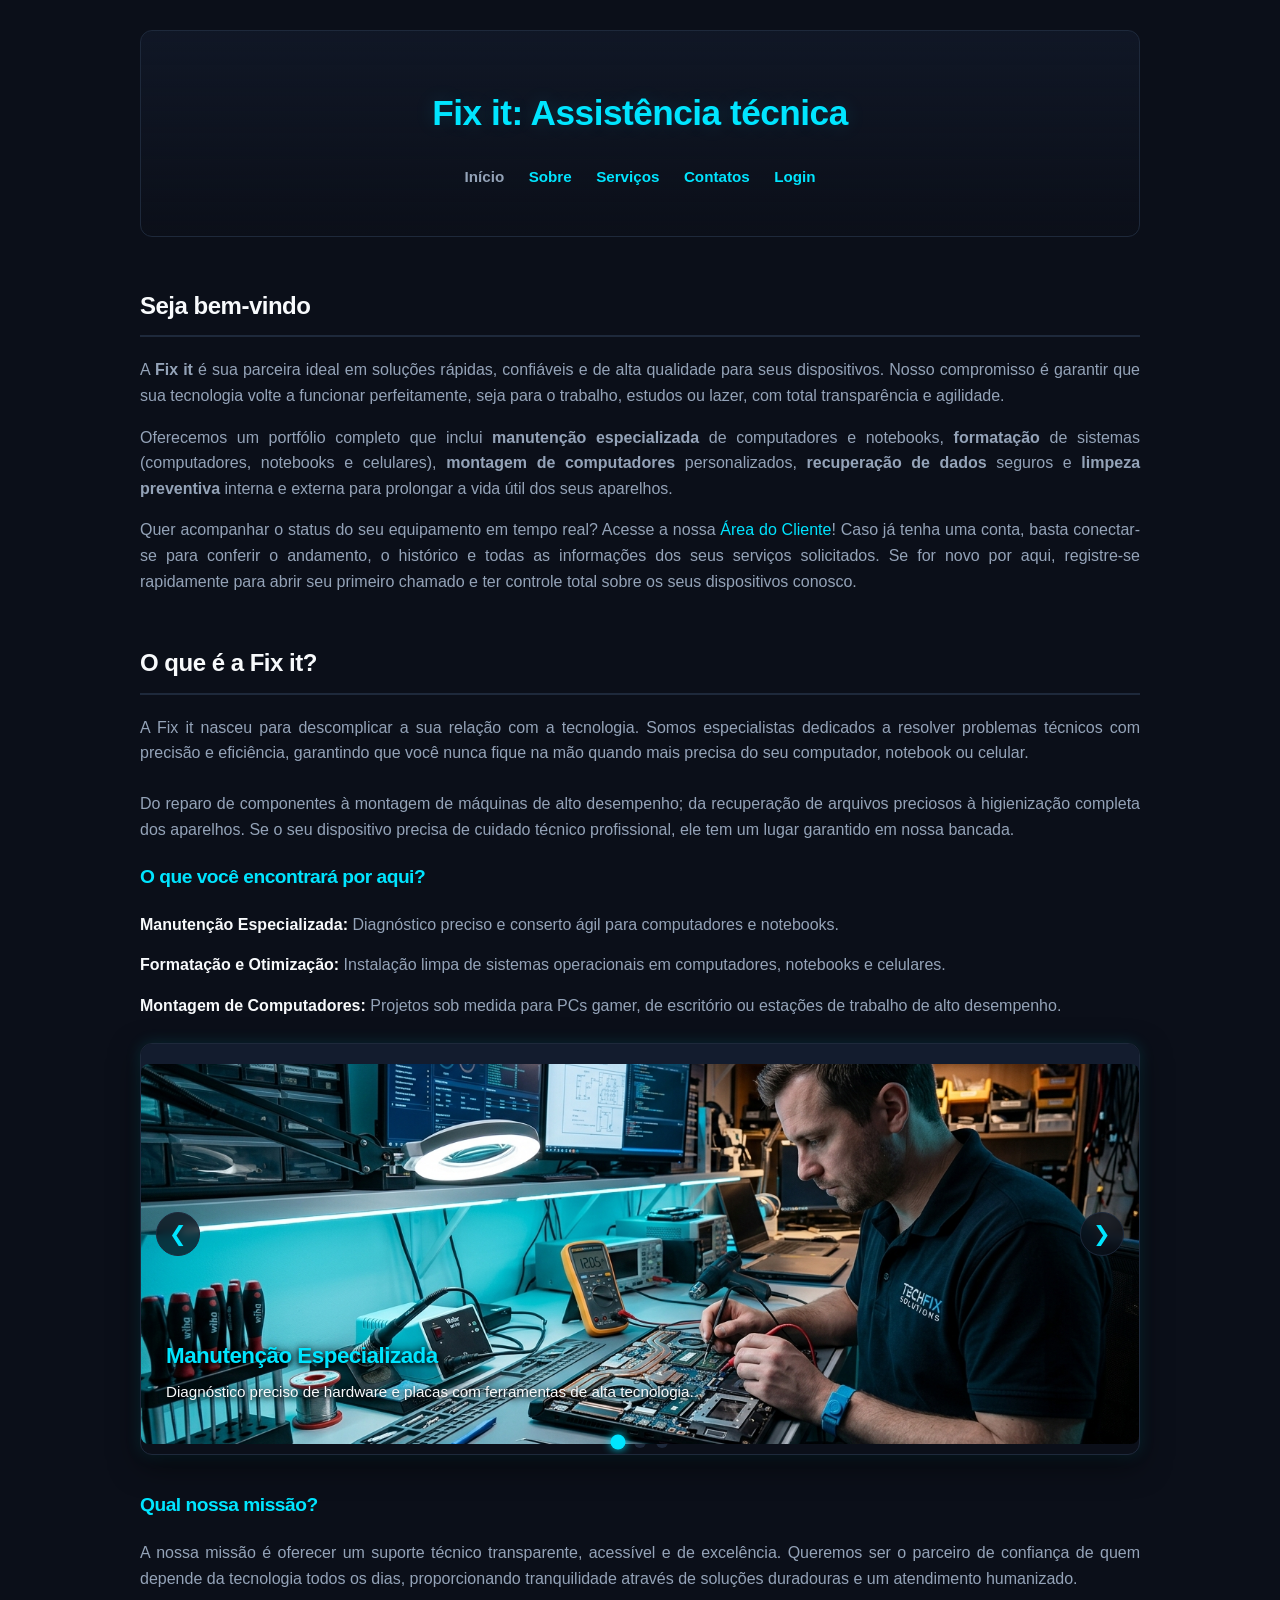
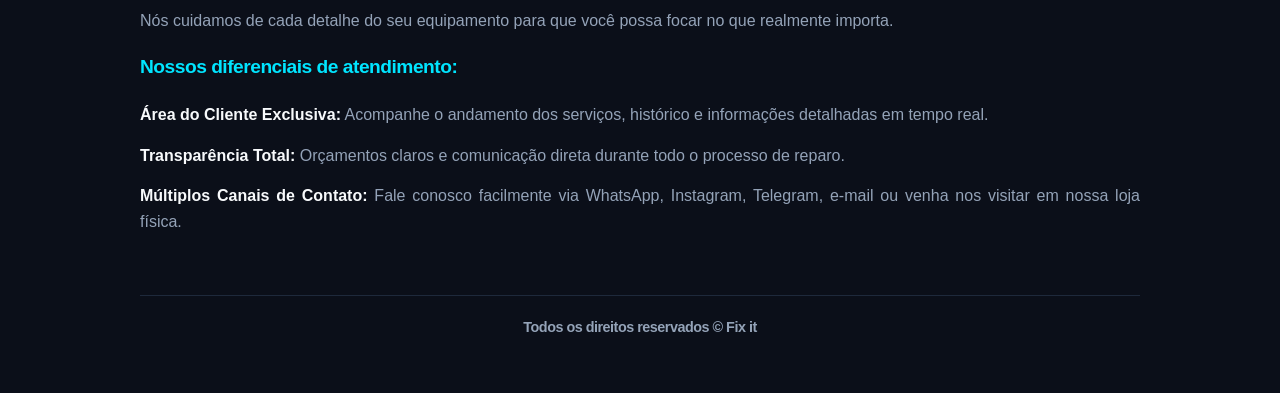
<file: HTML/index.html>
<!DOCTYPE html>
<html lang="pt-BR">
<head>
    <meta charset="UTF-8">
    <meta name="viewport" content="width=device-width, initial-scale=1.0">
    <title>Início - Fix it: Assistência técnica</title>
    <link rel="stylesheet" href="../CSS/documento.css">
    <script src="../JS/auth.js" defer></script>
    <script src="../JS/slideshow.js" defer></script>
</head>
<body>
    <div class="centralizar">  
        <h1>Fix it: Assistência técnica</h1>
        <p><span>Início</span> <a href="./sobre.html">Sobre</a> <a href="./servicos.html">Serviços</a> <a href="./contatos.html">Contatos</a> <a href="./conta.html">Login</a></p>
    </div>

    <div>
        <h2>Seja bem-vindo</h2>
        <p class="justificar">A <b>Fix it</b> é sua parceira ideal em soluções rápidas, confiáveis e de alta qualidade para seus dispositivos. Nosso compromisso é garantir que sua tecnologia volte a funcionar perfeitamente, seja para o trabalho, estudos ou lazer, com total transparência e agilidade.</p>
        
        <p class="justificar">Oferecemos um portfólio completo que inclui <b>manutenção especializada</b> de computadores e notebooks, <b>formatação</b> de sistemas (computadores, notebooks e celulares), <b>montagem de computadores</b> personalizados, <b>recuperação de dados</b> seguros e <b>limpeza preventiva</b> interna e externa para prolongar a vida útil dos seus aparelhos.</p>
        
        <p class="justificar">Quer acompanhar o status do seu equipamento em tempo real? Acesse a nossa <a href="./conta.html">Área do Cliente</a>! Caso já tenha uma conta, basta conectar-se para conferir o andamento, o histórico e todas as informações dos seus serviços solicitados. Se for novo por aqui, registre-se rapidamente para abrir seu primeiro chamado e ter controle total sobre os seus dispositivos conosco.</p>
    </div>

    <h2>O que é a Fix it?</h2>

    <div class="justificar">
        <p>A Fix it nasceu para descomplicar a sua relação com a tecnologia. Somos especialistas dedicados a resolver problemas técnicos com precisão e eficiência, garantindo que você nunca fique na mão quando mais precisa do seu computador, notebook ou celular.<br><br>Do reparo de componentes à montagem de máquinas de alto desempenho; da recuperação de arquivos preciosos à higienização completa dos aparelhos. Se o seu dispositivo precisa de cuidado técnico profissional, ele tem um lugar garantido em nossa bancada.</p>
    </div>

    <h3>O que você encontrará por aqui?</h3>

    <div class="justificar">
        <ul class="lista">
            <li><b>Manutenção Especializada:</b> Diagnóstico preciso e conserto ágil para computadores e notebooks.</li>
            <li><b>Formatação e Otimização:</b> Instalação limpa de sistemas operacionais em computadores, notebooks e celulares.</li>
            <li><b>Montagem de Computadores:</b> Projetos sob medida para PCs gamer, de escritório ou estações de trabalho de alto desempenho.</li>
        </ul>

        <section class="slideshow-container" aria-label="Destaques dos Serviços FixIt">
            <div class="slideshow-wrapper">
                <div class="slide fade ativo">
                    <img src="../imagens/slideshow/slide1.jpg" alt="Laboratório de Manutenção Especializada">
                    <div class="slide-caption">
                        <h3>Manutenção Especializada</h3>
                        <p>Diagnóstico preciso de hardware e placas com ferramentas de alta tecnologia.</p>
                    </div>
                </div>
                <div class="slide fade">
                    <img src="../imagens/slideshow/slide2.jpg" alt="Montagem Profissional de Computadores">
                    <div class="slide-caption">
                        <h3>Montagem de Computadores Personalizados</h3>
                        <p>Projetos customizados para jogos e estações de trabalho de alta performance.</p>
                    </div>
                </div>
                <div class="slide fade">
                    <img src="../imagens/slideshow/slide3.jpg" alt="Laboratório de Recuperação de Dados">
                    <div class="slide-caption">
                        <h3>Recuperação de Dados e Segurança</h3>
                        <p>Resgate especializado de arquivos perdidos em discos e memórias com total sigilo.</p>
                    </div>
                </div>

                <button type="button" class="slide-btn slide-prev" aria-label="Slide anterior">&#10094;</button>
                <button type="button" class="slide-btn slide-next" aria-label="Próximo slide">&#10095;</button>
            </div>

            <div class="slideshow-dots" role="tablist" aria-label="Controles do carrossel">
                <button type="button" class="dot ativo" data-slide="0" aria-label="Slide 1"></button>
                <button type="button" class="dot" data-slide="1" aria-label="Slide 2"></button>
                <button type="button" class="dot" data-slide="2" aria-label="Slide 3"></button>
            </div>
        </section>
    </div>

    <h3>Qual nossa missão?</h3>

    <div class="justificar">
        <p>A nossa missão é oferecer um suporte técnico transparente, acessível e de excelência. Queremos ser o parceiro de confiança de quem depende da tecnologia todos os dias, proporcionando tranquilidade através de soluções duradouras e um atendimento humanizado.</p>
        <p>Nós cuidamos de cada detalhe do seu equipamento para que você possa focar no que realmente importa.</p>
    </div>

    <h3>Nossos diferenciais de atendimento:</h3>

    <div class="justificar">
        <ul class="lista">
            <li><b>Área do Cliente Exclusiva:</b> Acompanhe o andamento dos serviços, histórico e informações detalhadas em tempo real.</li>
            <li><b>Transparência Total:</b> Orçamentos claros e comunicação direta durante todo o processo de reparo.</li>
            <li><b>Múltiplos Canais de Contato:</b> Fale conosco facilmente via WhatsApp, Instagram, Telegram, e-mail ou venha nos visitar em nossa loja física.</li>
        </ul>
    </div>

    <div>
        <footer>
            <h5>Todos os direitos reservados &copy; Fix it</h5>
        </footer>
    </div>
</body>
</html>
</file>
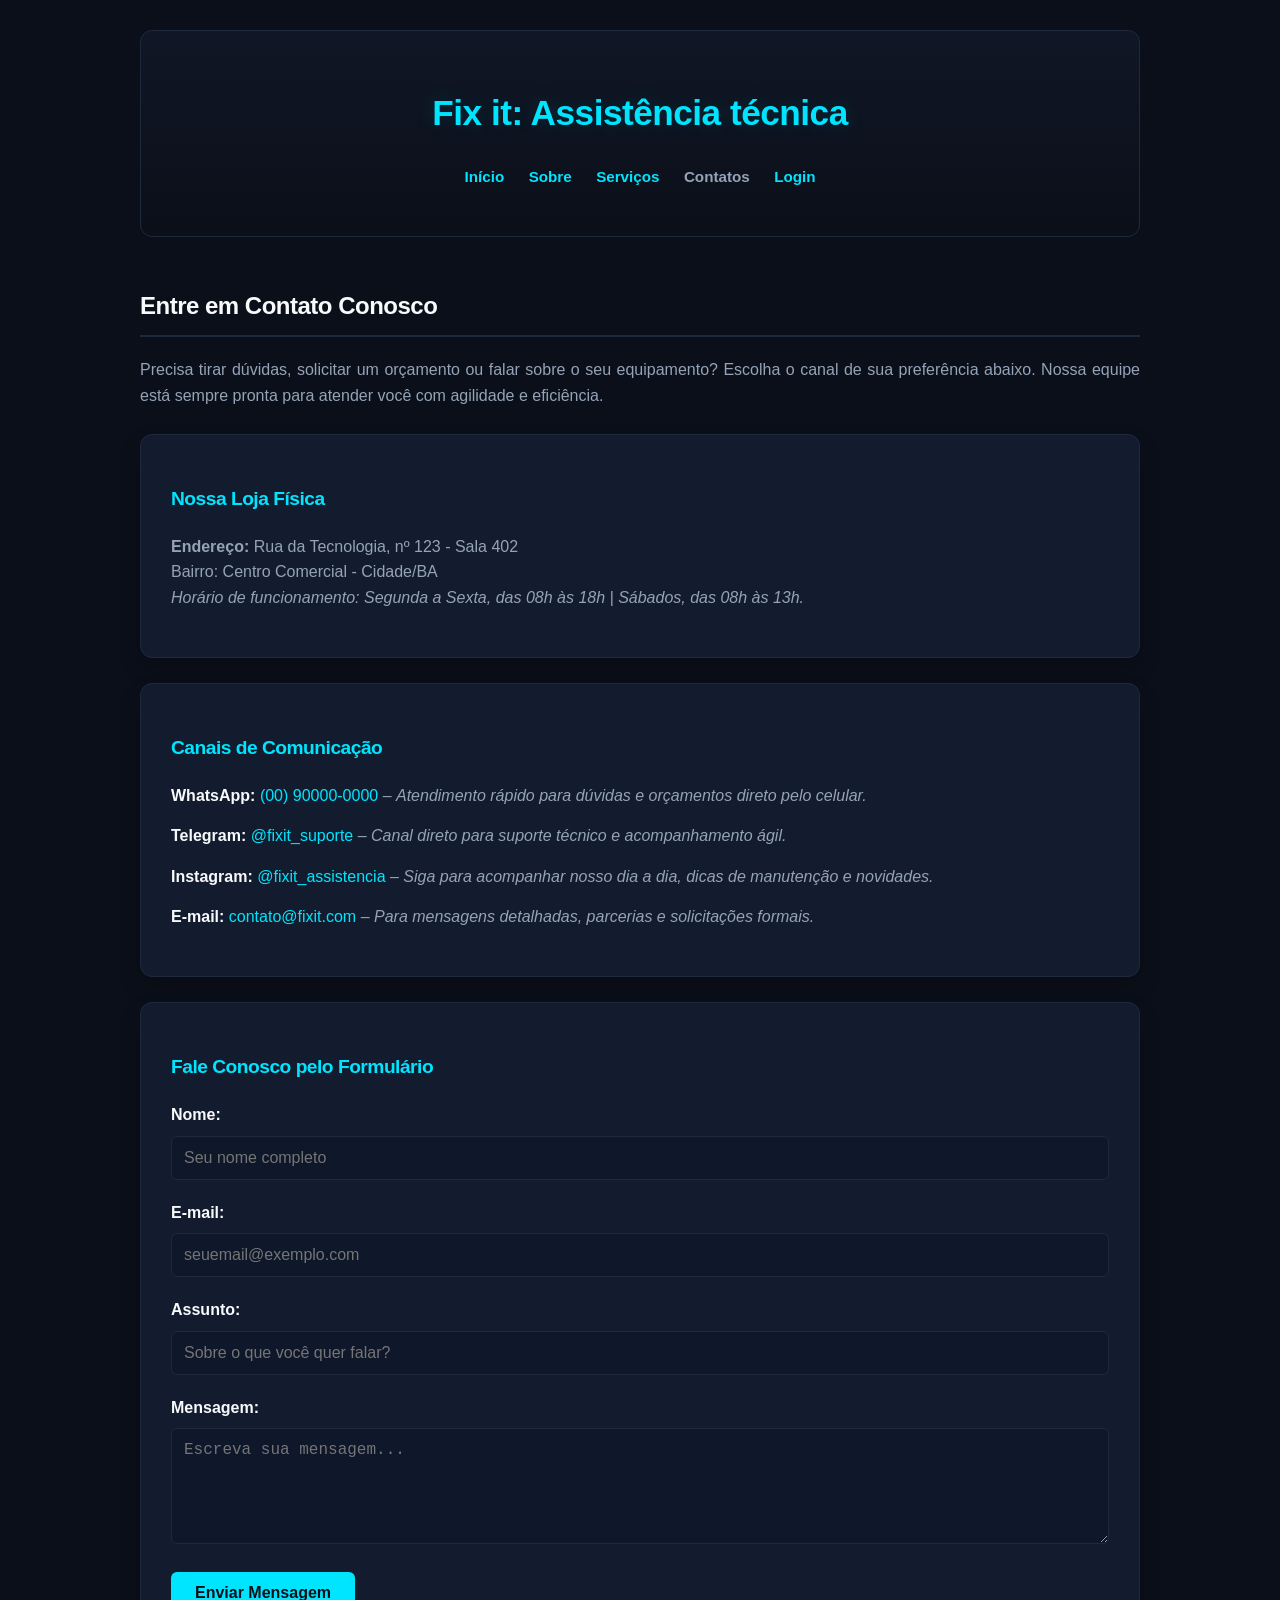
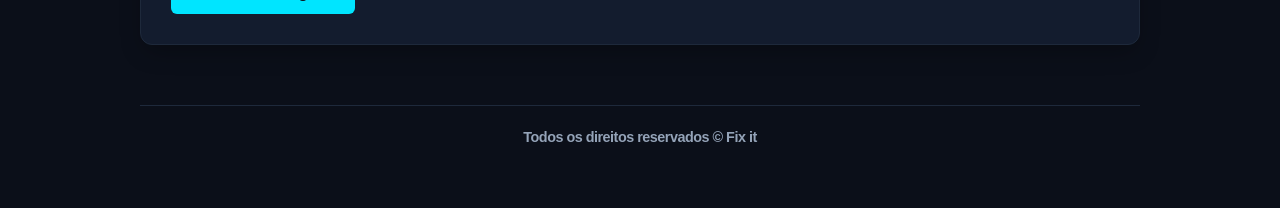
<file: HTML/contatos.html>
<!DOCTYPE html>
<html lang="pt-BR">
<head>
    <meta charset="UTF-8">
    <meta name="viewport" content="width=device-width, initial-scale=1.0">
    <title>Contatos - Fix it</title>
    <link rel="stylesheet" href="../CSS/documento.css">
    <script src="../JS/auth.js" defer></script>
</head>
<body>
    <div class="centralizar">
        <h1>Fix it: Assistência técnica</h1>
        <p><a href="./index.html">Início</a> <a href="./sobre.html">Sobre</a> <a href="./servicos.html">Serviços</a> <span>Contatos</span> <a href="./conta.html">Login</a></p>
    </div>

    <h2>Entre em Contato Conosco</h2>

    <div class="justificar">
        <p>Precisa tirar dúvidas, solicitar um orçamento ou falar sobre o seu equipamento? Escolha o canal de sua preferência abaixo. Nossa equipe está sempre pronta para atender você com agilidade e eficiência.</p>
    </div>

    <div class="cartao">
        <h3>Nossa Loja Física</h3>
        <div class="justificar">
            <p>
                <b>Endereço:</b> Rua da Tecnologia, nº 123 - Sala 402<br>
                Bairro: Centro Comercial - Cidade/BA<br>
                <i>Horário de funcionamento: Segunda a Sexta, das 08h às 18h | Sábados, das 08h às 13h.</i>
            </p>
        </div>
    </div>

    <div class="cartao">
        <h3>Canais de Comunicação</h3>
        <div class="justificar">
            <ul class="lista">
                <li><b>WhatsApp:</b> <a href="https://wa.me/" target="_blank">(00) 90000-0000</a> – <i>Atendimento rápido para dúvidas e orçamentos direto pelo celular.</i></li>
                <li><b>Telegram:</b> <a href="https://t.me/" target="_blank">@fixit_suporte</a> – <i>Canal direto para suporte técnico e acompanhamento ágil.</i></li>
                <li><b>Instagram:</b> <a href="https://instagram.com/fixit_assistencia" target="_blank">@fixit_assistencia</a> – <i>Siga para acompanhar nosso dia a dia, dicas de manutenção e novidades.</i></li>
                <li><b>E-mail:</b> <a href="mailto:contato@fixit.com">contato@fixit.com</a> – <i>Para mensagens detalhadas, parcerias e solicitações formais.</i></li>
            </ul>
        </div>
    </div>

    <div class="cartao">
        <h3>Fale Conosco pelo Formulário</h3>
        <form id="form-contato" action="../PHP/enviar_contato.php" method="post">
            <label for="contato-nome"><b>Nome:</b></label><br>
            <input type="text" id="contato-nome" name="nome" class="form-input" required placeholder="Seu nome completo"><br>

            <label for="contato-email"><b>E-mail:</b></label><br>
            <input type="email" id="contato-email" name="email" class="form-input" required placeholder="seuemail@exemplo.com"><br>

            <label for="contato-assunto"><b>Assunto:</b></label><br>
            <input type="text" id="contato-assunto" name="assunto" class="form-input" required placeholder="Sobre o que você quer falar?"><br>

            <label for="contato-mensagem"><b>Mensagem:</b></label><br>
            <textarea id="contato-mensagem" name="mensagem" rows="5" class="form-textarea" required placeholder="Escreva sua mensagem..."></textarea><br>

            <button type="submit" class="btn-enviar">Enviar Mensagem</button>
        </form>
    </div>

    <footer>
        <h5>Todos os direitos reservados &copy; Fix it</h5>
    </footer>
</body>
</html>
</file>
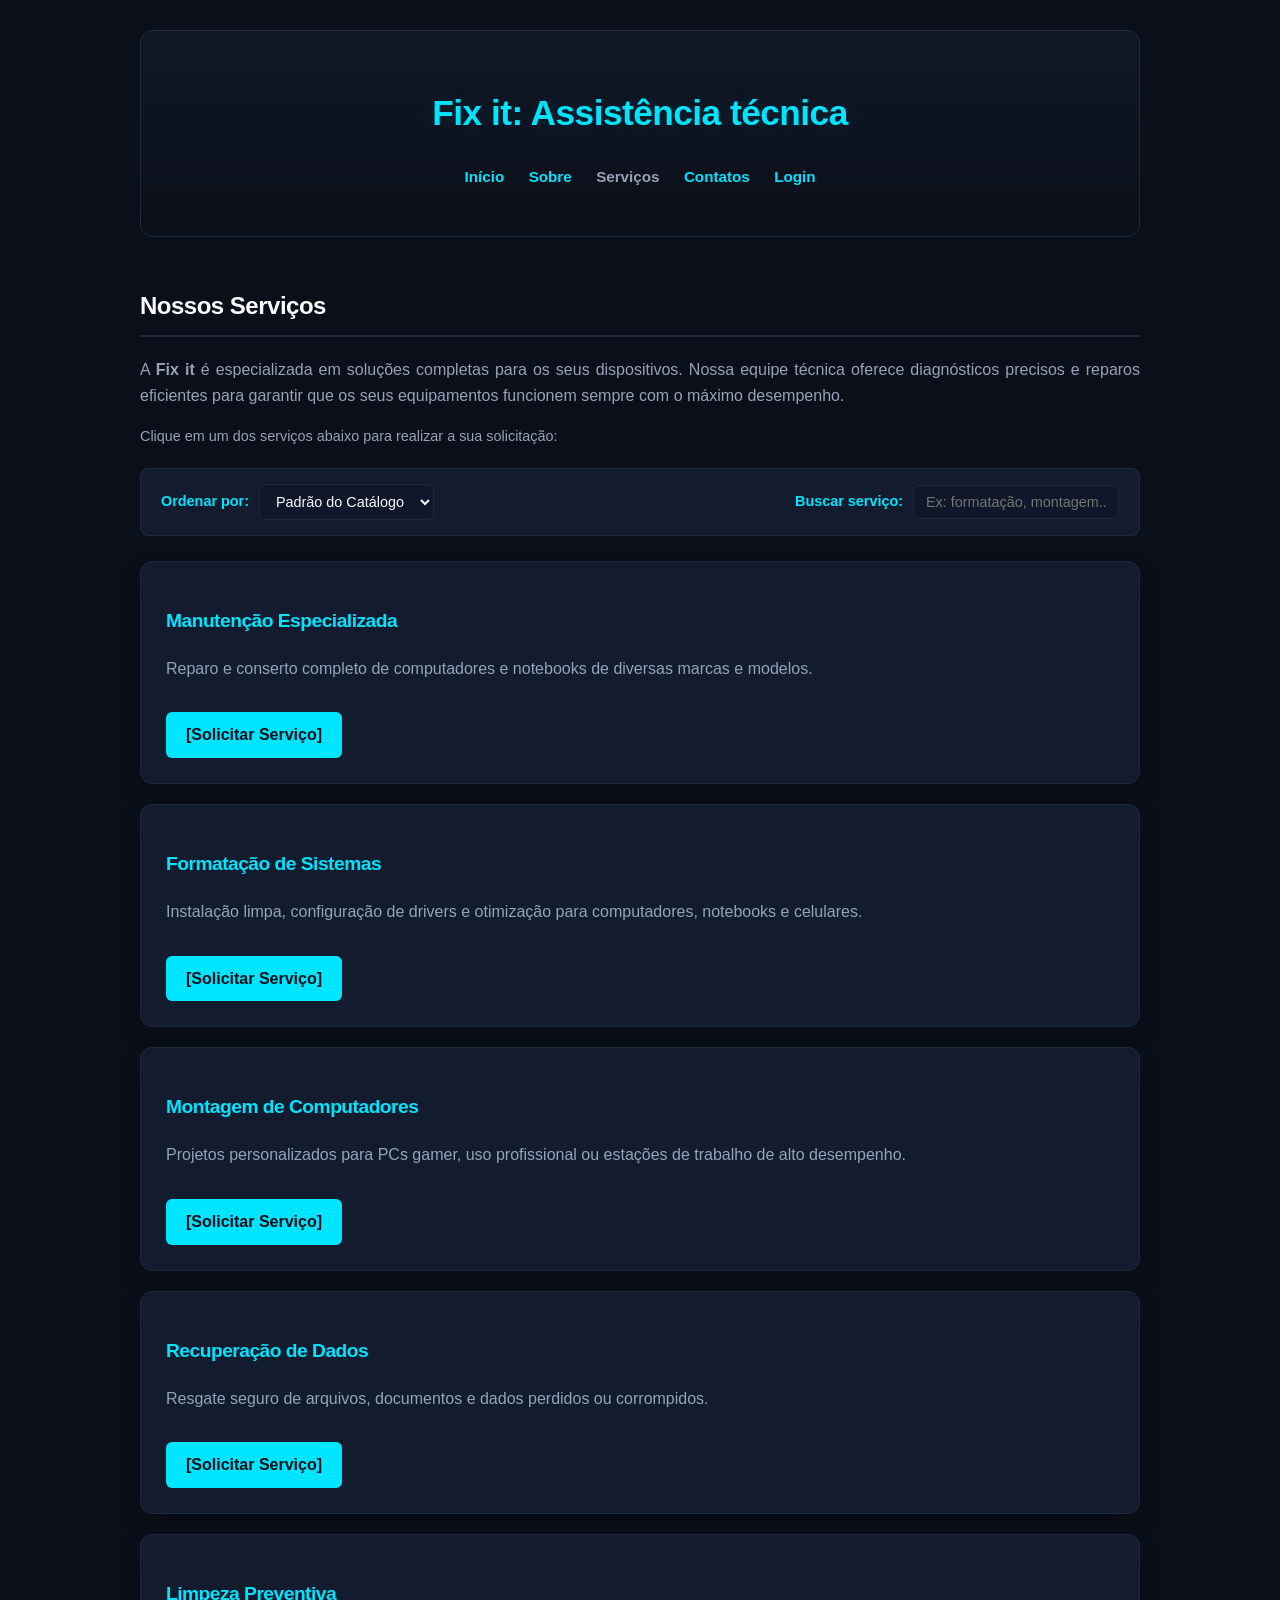
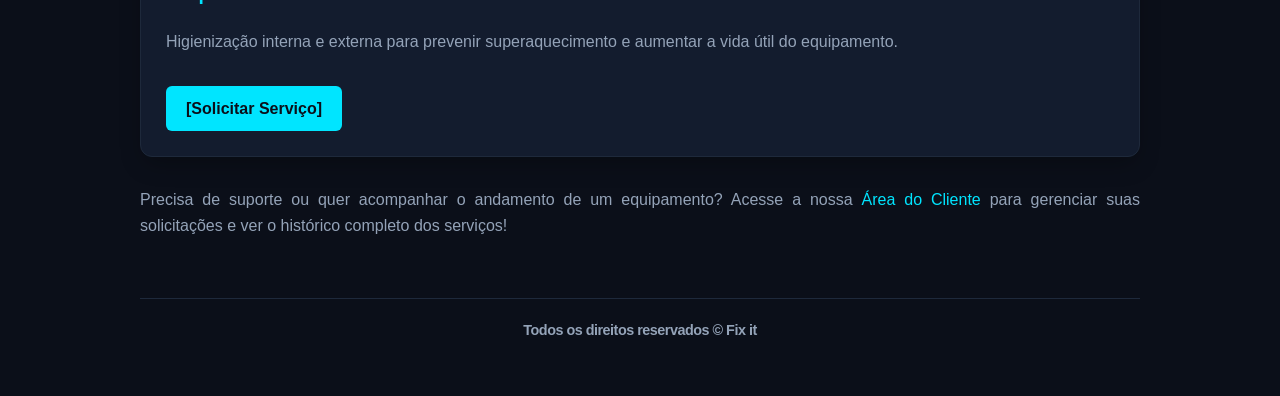
<file: HTML/servicos.html>
<!DOCTYPE html>
<html lang="pt-BR">
<head>
    <meta charset="UTF-8">
    <meta name="viewport" content="width=device-width, initial-scale=1.0">
    <title>Serviços - Fix it: Assistência técnica</title>
    <link rel="stylesheet" href="../CSS/documento.css">
    <script src="../JS/auth.js" defer></script>
    <script src="../JS/servicos.js" defer></script>
</head>
<body>

    <div class="centralizar">
        <h1>Fix it: Assistência técnica</h1>

        <p>
            <a href="./index.html">Início</a>
            <a href="./sobre.html">Sobre</a>
            <span>Serviços</span>
            <a href="./contatos.html">Contatos</a>
            <a href="./conta.html">Login</a>
        </p>
    </div>

    <div>
        <h2>Nossos Serviços</h2>

        <p class="justificar">
            A <b>Fix it</b> é especializada em soluções completas para os seus dispositivos. Nossa equipe técnica oferece diagnósticos precisos e reparos eficientes para garantir que os seus equipamentos funcionem sempre com o máximo desempenho.
        </p>

        <p class="dica">
            Clique em um dos serviços abaixo para realizar a sua solicitação:
        </p>

        <div class="barra-ferramentas-servicos">
            <div class="campo-grupo">
                <label for="ordenar-servicos">Ordenar por:</label>
                <select id="ordenar-servicos">
                    <option value="padrao">Padrão do Catálogo</option>
                    <option value="nome-asc">Nome (A - Z)</option>
                    <option value="nome-desc">Nome (Z - A)</option>
                </select>
            </div>
            <div class="campo-grupo">
                <label for="busca-servicos">Buscar serviço:</label>
                <input type="text" id="busca-servicos" placeholder="Ex: formatação, montagem...">
            </div>
        </div>

        <ol id="lista-servicos">
            <li class="servico" data-id-servico="1">
                <h3>Manutenção Especializada</h3>
                <p class="justificar">Reparo e conserto completo de computadores e notebooks de diversas marcas e modelos.</p>
                <a href="./especificacaoServico/manutencao.html">[Solicitar Serviço]</a>
            </li>
            <li class="servico" data-id-servico="2">
                <h3>Formatação de Sistemas</h3>
                <p class="justificar">Instalação limpa, configuração de drivers e otimização para computadores, notebooks e celulares.</p>
                <a href="./especificacaoServico/formatacao.html">[Solicitar Serviço]</a>
            </li>
            <li class="servico" data-id-servico="3">
                <h3>Montagem de Computadores</h3>
                <p class="justificar">Projetos personalizados para PCs gamer, uso profissional ou estações de trabalho de alto desempenho.</p>
                <a href="./especificacaoServico/montagem.html">[Solicitar Serviço]</a>
            </li>
            <li class="servico" data-id-servico="4">
                <h3>Recuperação de Dados</h3>
                <p class="justificar">Resgate seguro de arquivos, documentos e dados perdidos ou corrompidos.</p>
                <a href="./especificacaoServico/recuperacao.html">[Solicitar Serviço]</a>
            </li>
            <li class="servico" data-id-servico="5">
                <h3>Limpeza Preventiva</h3>
                <p class="justificar">Higienização interna e externa para prevenir superaquecimento e aumentar a vida útil do equipamento.</p>
                <a href="./especificacaoServico/limpeza.html">[Solicitar Serviço]</a>
            </li>
        </ol>

        <p class="justificar" style="margin-top: 30px;">
            Precisa de suporte ou quer acompanhar o andamento de um equipamento?
            Acesse a nossa
            <a href="./conta.html">Área do Cliente</a>
            para gerenciar suas solicitações e ver o histórico completo dos serviços!
        </p>
    </div>

    <footer>
        <div>
            <h5>Todos os direitos reservados &copy; Fix it</h5>
        </div>
    </footer>

</body>
</html>
</file>
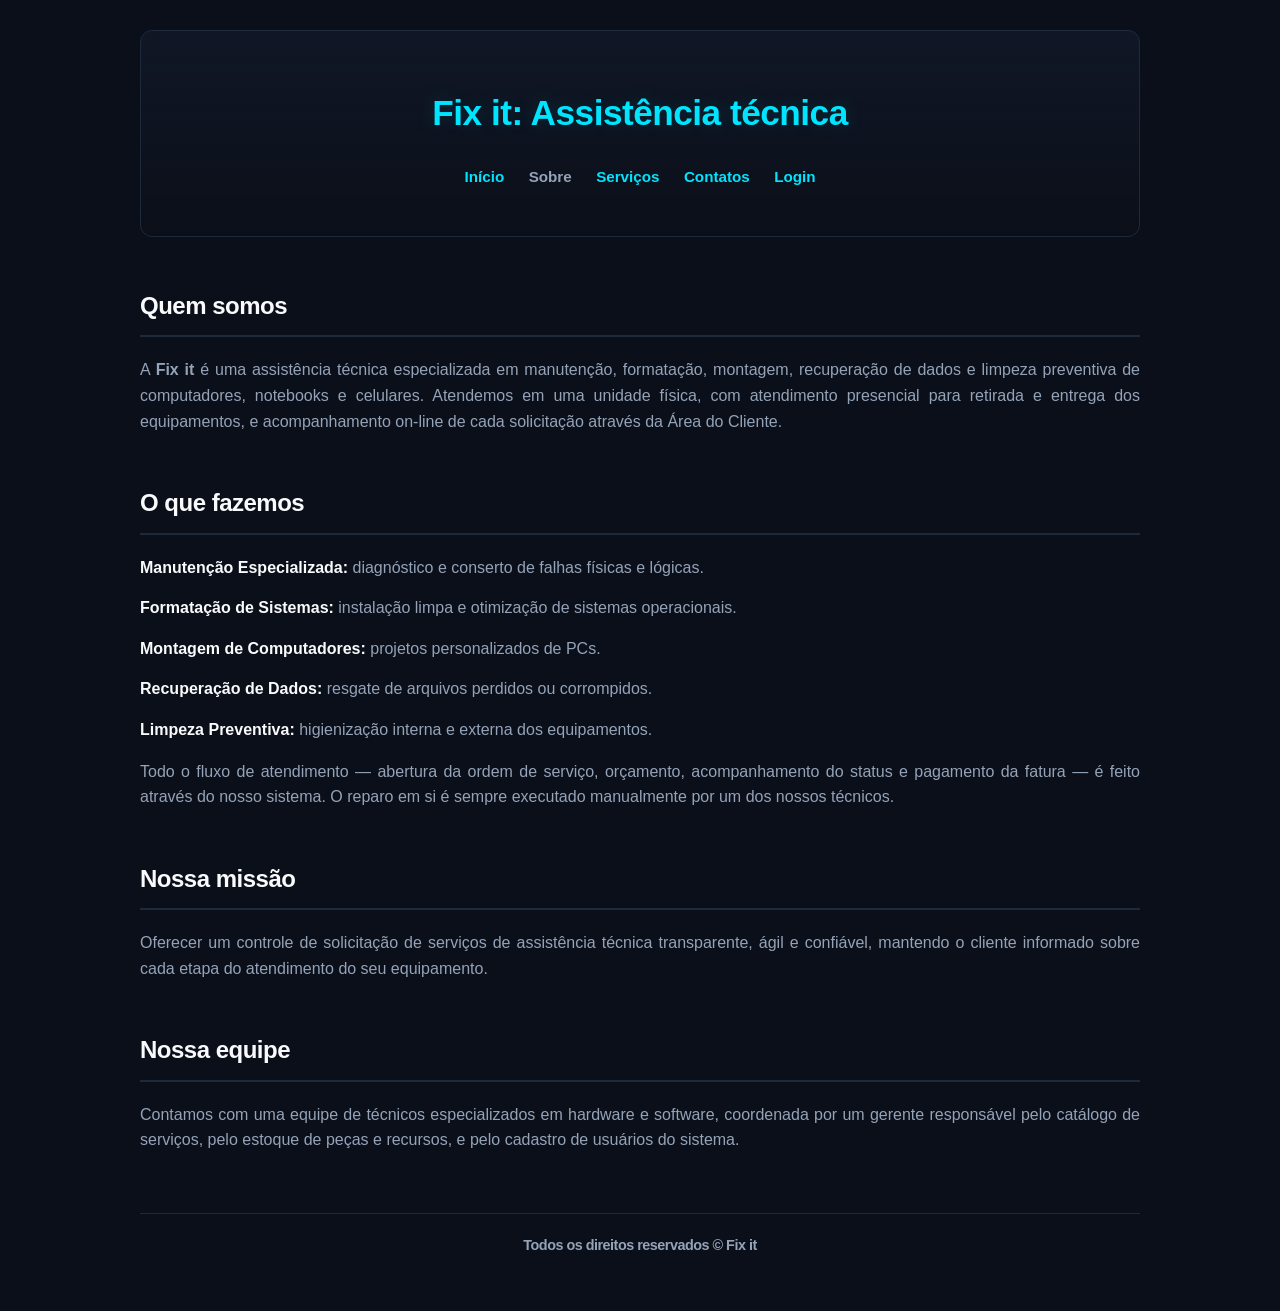
<file: HTML/sobre.html>
<!DOCTYPE html>
<html lang="pt-BR">
<head>
    <meta charset="UTF-8">
    <meta name="viewport" content="width=device-width, initial-scale=1.0">
    <title>Sobre - Fix it: Assistência técnica</title>
    <link rel="stylesheet" href="../CSS/documento.css">
    <script src="../JS/auth.js" defer></script>
</head>
<body>

    <div class="centralizar">
        <h1>Fix it: Assistência técnica</h1>

        <p>
            <a href="./index.html">Início</a>
            <span>Sobre</span>
            <a href="./servicos.html">Serviços</a>
            <a href="./contatos.html">Contatos</a>
            <a href="./conta.html">Login</a>
        </p>
    </div>

    <h2>Quem somos</h2>

    <div class="justificar">
        <p>A <b>Fix it</b> é uma assistência técnica especializada em manutenção, formatação, montagem, recuperação de dados e limpeza preventiva de computadores, notebooks e celulares. Atendemos em uma unidade física, com atendimento presencial para retirada e entrega dos equipamentos, e acompanhamento on-line de cada solicitação através da Área do Cliente.</p>
    </div>

    <h2>O que fazemos</h2>

    <div class="justificar">
        <ul class="lista">
            <li><b>Manutenção Especializada:</b> diagnóstico e conserto de falhas físicas e lógicas.</li>
            <li><b>Formatação de Sistemas:</b> instalação limpa e otimização de sistemas operacionais.</li>
            <li><b>Montagem de Computadores:</b> projetos personalizados de PCs.</li>
            <li><b>Recuperação de Dados:</b> resgate de arquivos perdidos ou corrompidos.</li>
            <li><b>Limpeza Preventiva:</b> higienização interna e externa dos equipamentos.</li>
        </ul>
        <p>Todo o fluxo de atendimento — abertura da ordem de serviço, orçamento, acompanhamento do status e pagamento da fatura — é feito através do nosso sistema. O reparo em si é sempre executado manualmente por um dos nossos técnicos.</p>
    </div>

    <h2>Nossa missão</h2>

    <div class="justificar">
        <p>Oferecer um controle de solicitação de serviços de assistência técnica transparente, ágil e confiável, mantendo o cliente informado sobre cada etapa do atendimento do seu equipamento.</p>
    </div>

    <h2>Nossa equipe</h2>

    <div class="justificar">
        <p>Contamos com uma equipe de técnicos especializados em hardware e software, coordenada por um gerente responsável pelo catálogo de serviços, pelo estoque de peças e recursos, e pelo cadastro de usuários do sistema.</p>
    </div>

    <footer>
        <h5>Todos os direitos reservados &copy; Fix it</h5>
    </footer>

</body>
</html>
</file>
<file: CSS/documento.css>
:root {
    --primary-color: #00e5ff;
    --primary-hover: #00b8d4;
    --bg-main: #0b0f19;
    --bg-card: #131c2e;
    --bg-input: #0f172a;
    --border-color: #1e293b;
    --text-main: #f8fafc;
    --text-muted: #94a3b8;
    --accent-glow: rgba(0, 229, 255, 0.15);
}

body {
    background-color: var(--bg-main);
    color: var(--text-main);
    font-family: 'Segoe UI', Roboto, Helvetica, Arial, sans-serif;
    max-width: 1000px;
    margin: 0 auto;
    padding: 30px 20px;
    line-height: 1.6;
}

h1, h2, h3, h5 {
    color: var(--text-main);
    letter-spacing: -0.5px;
}

h1 {
    font-size: 2.2rem;
    font-weight: 800;
    color: var(--primary-color);
    text-shadow: 0 0 20px var(--accent-glow);
}

h2 {
    font-size: 1.5rem;
    border-top: none;
    border-bottom: 2px solid var(--border-color);
    padding-top: 10px;
    padding-bottom: 10px;
    margin-top: 40px;
    margin-bottom: 20px;
}

h3 {
    font-size: 1.2rem;
    color: var(--primary-color);
}

pre {
    background-color: var(--bg-card);
    padding: 15px;
    border-radius: 8px;
    overflow-x: auto;
    font-size: 0.9em;
    border: 1px solid var(--border-color);
}

h5 {
    border-top: 1px solid var(--border-color);
    padding-top: 20px;
    font-size: 0.9rem;
    color: var(--text-muted);
}

a {
    color: var(--primary-color);
    text-decoration: none;
    transition: color 0.2s ease;
}

a:hover {
    color: var(--primary-hover);
    text-decoration: underline;
}

.centralizar {
    text-align: center;
    background: linear-gradient(180deg, rgba(19, 28, 46, 0.6) 0%, rgba(11, 15, 25, 0) 100%);
    padding: 30px;
    border-radius: 12px;
    border: 1px solid var(--border-color);
    margin-bottom: 30px;
}

.centralizar p a,
.centralizar p span {
    margin: 0 10px;
    font-weight: 600;
    font-size: 0.95rem;
}

.centralizar p span {
    color: var(--text-muted);
}

.justificar {
    text-align: justify;
    color: var(--text-muted);
}

img {
    display: block;
    margin: 20px auto;
    max-width: 100%;
    height: auto;
    border-radius: 8px;
}

.lista {
    list-style-type: none;
    padding-left: 0;
}

.lista li {
    margin-bottom: 15px;
    color: var(--text-muted);
}

.lista li b {
    color: var(--text-main);
}

#lista-servicos {
    list-style: none;
    padding: 0;
    display: flex;
    flex-direction: column;
    gap: 20px;
}

#lista-servicos .servico {
    background-color: var(--bg-card);
    border: 1px solid var(--border-color);
    border-radius: 12px;
    padding: 25px;
    box-shadow: 0 10px 25px -5px rgba(0, 0, 0, 0.3);
    transition: border-color 0.2s;
}

#lista-servicos .servico:hover {
    border-color: var(--primary-color);
}

#lista-servicos .servico a {
    display: inline-block;
    margin-top: 15px;
    background-color: var(--primary-color);
    color: var(--bg-main);
    padding: 10px 20px;
    border-radius: 6px;
    font-weight: 700;
    text-decoration: none;
    transition: background-color 0.2s;
}

#lista-servicos .servico a:hover {
    background-color: var(--primary-hover);
    text-decoration: none;
}

footer {
    text-align: center;
    color: var(--text-muted);
    margin-top: 60px;
}

.form-input,
.form-select,
.form-textarea {
    width: 100%;
    padding: 12px;
    margin-top: 8px;
    margin-bottom: 20px;
    box-sizing: border-box;
    background-color: var(--bg-input);
    border: 1px solid var(--border-color);
    color: var(--text-main);
    border-radius: 6px;
    font-size: 1rem;
    transition: border-color 0.2s;
}

.form-input:focus,
.form-select:focus,
.form-textarea:focus {
    border-color: var(--primary-color);
    outline: none;
    box-shadow: 0 0 0 3px var(--accent-glow);
}

.form-select.pagamento {
    margin-bottom: 20px;
}

.btn-enviar {
    padding: 12px 24px;
    cursor: pointer;
    background-color: var(--primary-color);
    color: var(--bg-main);
    border: none;
    border-radius: 6px;
    font-weight: 700;
    font-size: 1rem;
    transition: background-color 0.2s, transform 0.1s;
}

.btn-enviar:hover {
    background-color: var(--primary-hover);
}

.oculto {
    display: none !important;
}

.abas {
    display: flex;
    gap: 10px;
    margin-top: 25px;
    border-bottom: 2px solid var(--border-color);
}

.aba {
    flex: 1;
    background-color: transparent;
    color: var(--text-muted);
    border: none;
    border-bottom: 3px solid transparent;
    padding: 12px;
    font-size: 1rem;
    cursor: pointer;
    font-weight: 600;
    transition: color 0.2s;
}

.aba:hover {
    color: var(--text-main);
}

.aba.ativa {
    color: var(--primary-color);
    border-bottom: 3px solid var(--primary-color);
}

.cartao {
    background-color: var(--bg-card);
    border: 1px solid var(--border-color);
    border-radius: 12px;
    padding: 30px;
    margin-top: 25px;
    box-shadow: 0 10px 25px -5px rgba(0, 0, 0, 0.3);
}

.cartao input,
.cartao select,
.cartao textarea {
    width: 100%;
    box-sizing: border-box;
    padding: 12px;
    margin-top: 8px;
    margin-bottom: 20px;
    background-color: var(--bg-input);
    border: 1px solid var(--border-color);
    color: var(--text-main);
    border-radius: 6px;
    font-size: 1rem;
}

.cartao input:focus,
.cartao select:focus,
.cartao textarea:focus {
    border-color: var(--primary-color);
    outline: none;
    box-shadow: 0 0 0 3px var(--accent-glow);
}

.botao {
    background-color: var(--primary-color);
    color: var(--bg-main);
    border: none;
    padding: 12px 24px;
    border-radius: 6px;
    font-weight: 700;
    font-size: 1rem;
    cursor: pointer;
    margin-right: 12px;
    margin-top: 10px;
    transition: background-color 0.2s, opacity 0.2s;
}

.botao:hover {
    background-color: var(--primary-hover);
}

.botao.secundario {
    background-color: transparent;
    color: var(--text-main);
    border: 1px solid var(--border-color);
}

.botao.secundario:hover {
    background-color: rgba(255, 255, 255, 0.05);
}

.botao.perigo {
    background-color: transparent;
    color: #f87171;
    border: 1px solid rgba(248, 113, 113, 0.3);
    margin-top: 30px;
}

.botao.perigo:hover {
    background-color: rgba(248, 113, 113, 0.1);
}

.dica {
    font-size: 0.9em;
    color: var(--text-muted);
    margin-top: 15px;
}

.erro {
    color: #f87171;
    font-weight: 600;
    margin-bottom: 10px;
}

.sucesso {
    color: #4ade80;
    font-weight: 600;
    margin-bottom: 10px;
}

.servico-cliente {
    background-color: var(--bg-input);
    border: 1px solid var(--border-color);
    border-radius: 8px;
    padding: 16px 20px;
    margin-bottom: 15px;
}

.status-badge {
    display: inline-block;
    padding: 4px 12px;
    border-radius: 20px;
    font-size: 0.8rem;
    font-weight: 700;
    text-transform: uppercase;
    letter-spacing: 0.5px;
}

.status-andamento {
    background-color: rgba(234, 179, 8, 0.15);
    color: #facc15;
    border: 1px solid rgba(234, 179, 8, 0.3);
}

.status-concluido {
    background-color: rgba(74, 222, 128, 0.15);
    color: #4ade80;
    border: 1px solid rgba(74, 222, 128, 0.3);
}

.status-pendente {
    background-color: rgba(248, 113, 113, 0.15);
    color: #f87171;
    border: 1px solid rgba(248, 113, 113, 0.3);
}

.botao-pagar {
    background-color: var(--primary-color);
    color: var(--bg-main);
    border: none;
    padding: 8px 16px;
    border-radius: 6px;
    font-weight: 700;
    cursor: pointer;
    font-size: 0.9rem;
    transition: background-color 0.2s;
}

.botao-pagar:hover {
    background-color: var(--primary-hover);
}

.tabela-admin {
    width: 100%;
    border-collapse: collapse;
    margin-top: 20px;
}

.tabela-admin th,
.tabela-admin td {
    text-align: left;
    padding: 12px 15px;
    border-bottom: 1px solid var(--border-color);
}

.tabela-admin th {
    color: var(--primary-color);
    background-color: var(--bg-input);
    font-weight: 700;
}

.tabela-admin tr:hover {
    background-color: rgba(255, 255, 255, 0.02);
}

.tabela-admin select {
    background-color: var(--bg-input);
    color: var(--text-main);
    border: 1px solid var(--border-color);
    border-radius: 6px;
    padding: 6px;
}

.servico-cliente-img {
    display: block;
    width: 100%;
    max-width: 280px;
    height: 160px;
    object-fit: cover;
    border-radius: 8px;
    border: 1px solid var(--border-color);
    margin: 10px 0;
    transition: transform 0.2s ease, border-color 0.2s ease;
}

.servico-cliente-img:hover {
    transform: scale(1.02);
    border-color: var(--primary-color);
}

.bloco-imagens-enviadas {
    background-color: var(--bg-card);
    border: 1px solid var(--border-color);
    border-radius: 8px;
    padding: 15px;
    margin: 15px 0;
}

.slideshow-container {
    position: relative;
    max-width: 100%;
    margin: 25px 0 35px 0;
    border-radius: 12px;
    overflow: hidden;
    border: 1px solid var(--border-color);
    box-shadow: 0 10px 30px rgba(0, 0, 0, 0.5), 0 0 15px var(--accent-glow);
    outline: none;
}

.slideshow-wrapper {
    position: relative;
    width: 100%;
    height: 380px;
    background-color: var(--bg-card);
}

.slide {
    position: absolute;
    top: 0;
    left: 0;
    width: 100%;
    height: 100%;
    opacity: 0;
    visibility: hidden;
    transition: opacity 0.6s ease-in-out, visibility 0.6s ease-in-out;
}

.slide.ativo {
    opacity: 1;
    visibility: visible;
}

.slide img {
    width: 100%;
    height: 100%;
    object-fit: cover;
    display: block;
}

.slide-caption {
    position: absolute;
    bottom: 0;
    left: 0;
    right: 0;
    padding: 20px 25px;
    background: transparent;
}

.slide-caption h3 {
    margin: 0 0 6px 0;
    font-size: 1.4rem;
    color: var(--primary-color);
    text-shadow: 0 2px 4px rgba(0, 0, 0, 0.9), 0 0 10px rgba(0, 0, 0, 0.9);
}

.slide-caption p {
    margin: 0;
    color: var(--text-main);
    font-size: 0.95rem;
    text-shadow: 0 2px 4px rgba(0, 0, 0, 0.9), 0 0 10px rgba(0, 0, 0, 0.9);
}

.slide-btn {
    position: absolute;
    top: 50%;
    transform: translateY(-50%);
    background-color: rgba(11, 15, 25, 0.75);
    color: var(--primary-color);
    border: 1px solid var(--border-color);
    width: 44px;
    height: 44px;
    border-radius: 50%;
    cursor: pointer;
    font-size: 1.3rem;
    display: flex;
    align-items: center;
    justify-content: center;
    transition: all 0.2s ease;
    z-index: 10;
    backdrop-filter: blur(4px);
}

.slide-btn:hover {
    background-color: var(--primary-color);
    color: var(--bg-main);
    box-shadow: 0 0 12px var(--primary-color);
    transform: translateY(-50%) scale(1.05);
}

.slide-prev {
    left: 15px;
}

.slide-next {
    right: 15px;
}

.slideshow-dots {
    display: flex;
    justify-content: center;
    align-items: center;
    gap: 10px;
    padding: 12px 0 6px 0;
}

.dot {
    width: 12px;
    height: 12px;
    border-radius: 50%;
    background-color: var(--border-color);
    border: none;
    cursor: pointer;
    transition: all 0.3s ease;
    padding: 0;
}

.dot.ativo,
.dot:hover {
    background-color: var(--primary-color);
    transform: scale(1.25);
    box-shadow: 0 0 8px var(--primary-color);
}

.barra-ferramentas-servicos {
    background-color: var(--bg-card);
    border: 1px solid var(--border-color);
    border-radius: 8px;
    padding: 15px 20px;
    margin: 20px 0 25px 0;
    display: flex;
    align-items: center;
    justify-content: space-between;
    gap: 15px;
    flex-wrap: wrap;
}

.barra-ferramentas-servicos .campo-grupo {
    display: flex;
    align-items: center;
    gap: 10px;
}

.barra-ferramentas-servicos label {
    font-weight: 600;
    color: var(--primary-color);
    font-size: 0.9rem;
    white-space: nowrap;
}

.barra-ferramentas-servicos select,
.barra-ferramentas-servicos input {
    background-color: var(--bg-input);
    color: var(--text-main);
    border: 1px solid var(--border-color);
    border-radius: 6px;
    padding: 8px 12px;
    font-size: 0.9rem;
    outline: none;
    transition: border-color 0.2s;
}

.barra-ferramentas-servicos select:focus,
.barra-ferramentas-servicos input:focus {
    border-color: var(--primary-color);
    box-shadow: 0 0 6px var(--accent-glow);
}

@media (max-width: 768px) {
    body {
        padding: 15px 12px;
    }

    h1 {
        font-size: 1.6rem;
    }

    h2 {
        font-size: 1.3rem;
    }

    .slideshow-wrapper {
        height: 230px;
    }

    .slide-caption {
        padding: 15px 15px 12px 15px;
    }

    .slide-caption h3 {
        font-size: 1.1rem;
    }

    .slide-caption p {
        font-size: 0.85rem;
    }

    .slide-btn {
        width: 36px;
        height: 36px;
        font-size: 1.1rem;
    }

    .barra-ferramentas-servicos {
        flex-direction: column;
        align-items: stretch;
    }

    .barra-ferramentas-servicos .campo-grupo {
        flex-direction: column;
        align-items: stretch;
    }

    .tabela-admin {
        display: block;
        overflow-x: auto;
        white-space: nowrap;
    }
}

.toast-popup {
    position: fixed;
    top: 25px;
    left: 50%;
    transform: translateX(-50%);
    z-index: 10000;
    min-width: 320px;
    max-width: 90%;
    padding: 14px 24px;
    border-radius: 8px;
    font-size: 15px;
    font-weight: 600;
    box-shadow: 0 8px 24px rgba(0, 0, 0, 0.45);
    display: flex;
    align-items: center;
    justify-content: space-between;
    gap: 15px;
    animation: toastFadeIn 0.35s ease;
    transition: opacity 0.5s ease, transform 0.5s ease;
}

.toast-popup.toast-sucesso {
    background-color: #e8f5e9;
    color: #1b5e20;
    border: 1px solid #81c784;
}

.toast-popup.toast-exclusao,
.toast-popup.toast-erro {
    background-color: #ffebee;
    color: #b71c1c;
    border: 1px solid #e57373;
}

.toast-popup .toast-close {
    background: transparent;
    border: none;
    font-size: 22px;
    line-height: 1;
    cursor: pointer;
    color: inherit;
    opacity: 0.7;
    padding: 0;
}

.toast-popup .toast-close:hover {
    opacity: 1;
}

@keyframes toastFadeIn {
    from {
        opacity: 0;
        transform: translate(-50%, -20px);
    }
    to {
        opacity: 1;
        transform: translate(-50%, 0);
    }
}
</file>
